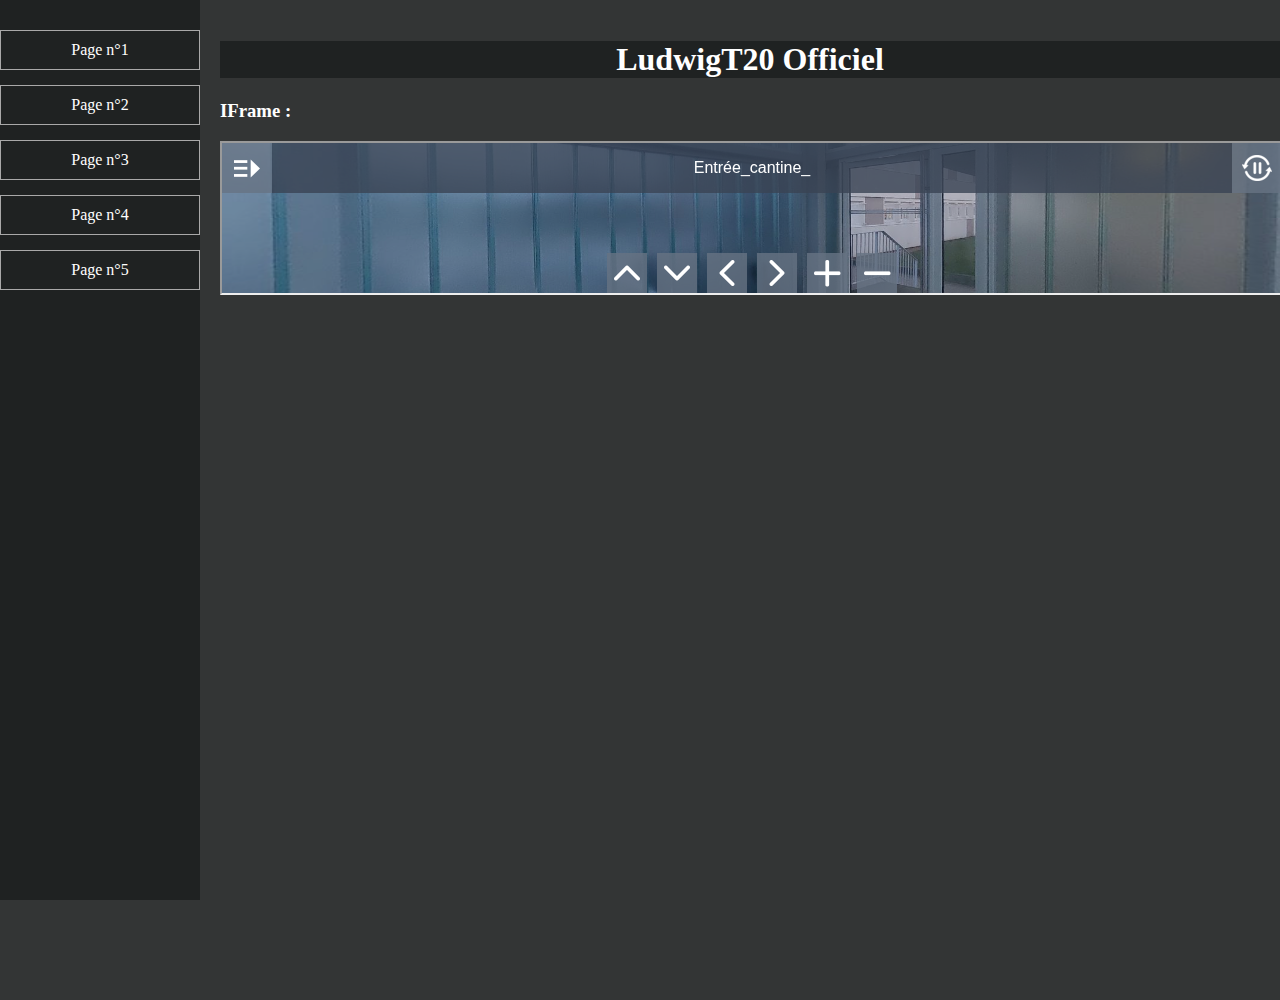
<file: index.html>
<!DOCTYPE html>
<html lang="fr">
<head>
    <meta charset="UTF-8">
    <meta name="viewport" content="width=device-width, initial-scale=1.0">
    <title>LudwigT20</title>
    <link rel="stylesheet" href="styles.css">
</head>

<body>
    <div class="main-site">
        <h1 class="t-main">LudwigT20 Officiel</h1>
        <h3>IFrame :</h3>
        <div class="content-iframe">
            <iframe name="iframe" src="app-files/index.html" width="100%" height="100%"></iframe>
        </div>
    </div>
    <div class="div-menu">
        <nav class="menu">
            <ul>
                <li><a href="pages/page_one.html" target="iframe">Page n°1</a></li>
                <li><a href="pages/page_two.html">Page n°2</a></li>
                <li><a href="pages/page_three.html" target="iframe">Page n°3</a></li>
                <li><a href="pages/page_four.html" target="iframe">Page n°4</a></li>
                <li class="deroulant"><a href="pages/page_five.html" target="iframe">Page n°5</a>
                    <ul class="sous">
                        <li><a href="#">Sous Menu n°1</a></li>
                        <li><a href="#">Sous Menu n°1</a></li>
                        <li><a href="#">Sous Menu n°1</a></li>
                    </ul>
                </li>

                
            </ul>
        </nav>
    </div>
</body>
</html>
</file>
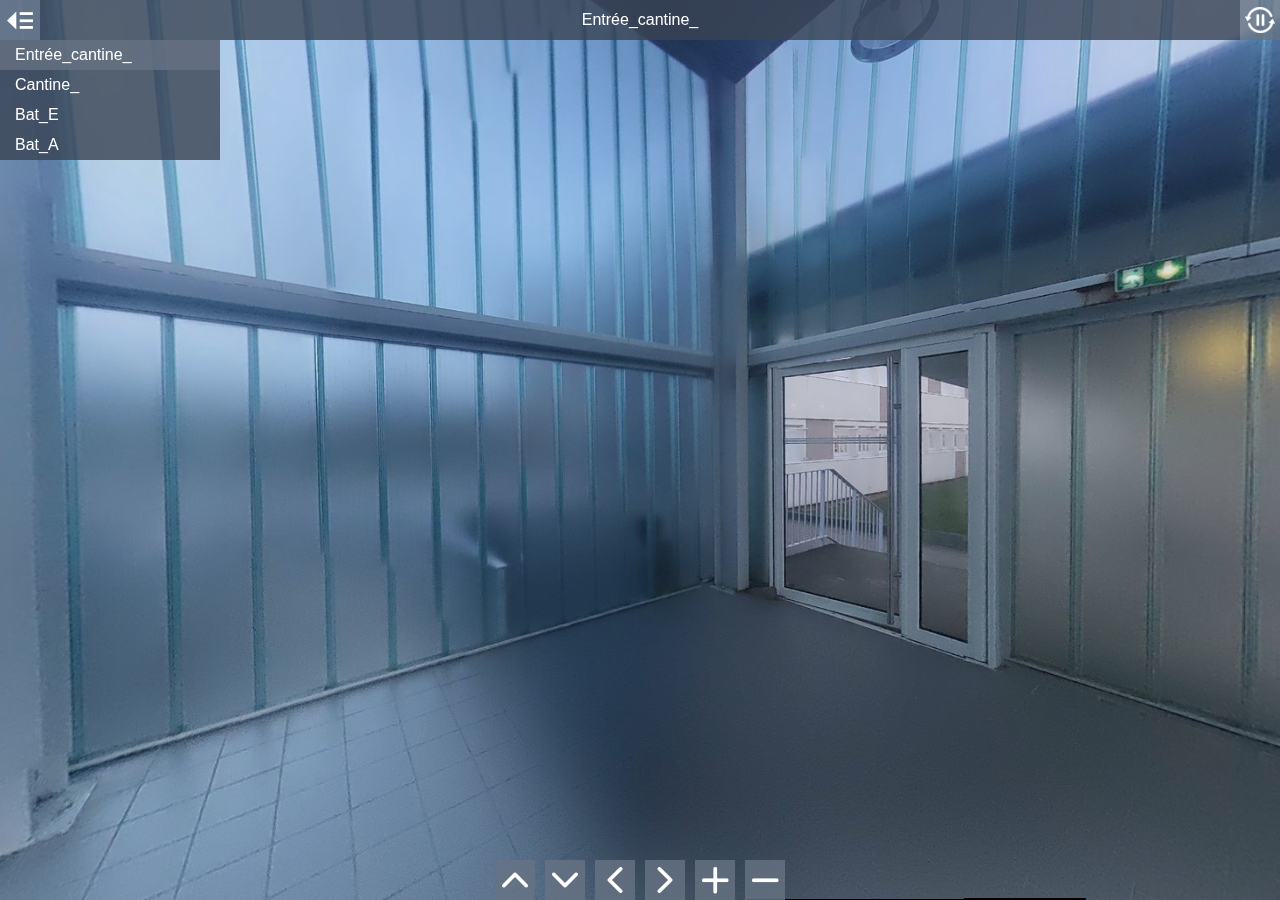
<file: app-files/index.html>
<!DOCTYPE html>
<html>
<head>
<title>View3D</title>
<meta charset="utf-8">
<meta name="viewport" content="target-densitydpi=device-dpi, width=device-width, initial-scale=1.0, maximum-scale=1.0, minimum-scale=1.0, user-scalable=no, minimal-ui" />
<style> @-ms-viewport { width: device-width; } </style>
<link rel="stylesheet" href="vendor/reset.min.css">
<link rel="stylesheet" href="style.css">
</head>
<body class="multiple-scenes view-control-buttons">

<div id="pano"></div>

<div id="sceneList">
  <ul class="scenes">
    
      <a href="javascript:void(0)" class="scene" data-id="0-entre_cantine_">
        <li class="text">Entrée_cantine_</li>
      </a>
    
      <a href="javascript:void(0)" class="scene" data-id="1-cantine_">
        <li class="text">Cantine_</li>
      </a>
    
      <a href="javascript:void(0)" class="scene" data-id="2-bat_e">
        <li class="text">Bat_E</li>
      </a>
    
      <a href="javascript:void(0)" class="scene" data-id="3-bat_a">
        <li class="text">Bat_A</li>
      </a>
    
  </ul>
</div>

<div id="titleBar">
  <h1 class="sceneName"></h1>
</div>

<a href="javascript:void(0)" id="autorotateToggle">
  <img class="icon off" src="img/play.png">
  <img class="icon on" src="img/pause.png">
</a>

<a href="javascript:void(0)" id="fullscreenToggle">
  <img class="icon off" src="img/fullscreen.png">
  <img class="icon on" src="img/windowed.png">
</a>

<a href="javascript:void(0)" id="sceneListToggle">
  <img class="icon off" src="img/expand.png">
  <img class="icon on" src="img/collapse.png">
</a>

<a href="javascript:void(0)" id="viewUp" class="viewControlButton viewControlButton-1">
  <img class="icon" src="img/up.png">
</a>
<a href="javascript:void(0)" id="viewDown" class="viewControlButton viewControlButton-2">
  <img class="icon" src="img/down.png">
</a>
<a href="javascript:void(0)" id="viewLeft" class="viewControlButton viewControlButton-3">
  <img class="icon" src="img/left.png">
</a>
<a href="javascript:void(0)" id="viewRight" class="viewControlButton viewControlButton-4">
  <img class="icon" src="img/right.png">
</a>
<a href="javascript:void(0)" id="viewIn" class="viewControlButton viewControlButton-5">
  <img class="icon" src="img/plus.png">
</a>
<a href="javascript:void(0)" id="viewOut" class="viewControlButton viewControlButton-6">
  <img class="icon" src="img/minus.png">
</a>

<script src="vendor/screenfull.min.js" ></script>
<script src="vendor/bowser.min.js" ></script>
<script src="vendor/marzipano.js" ></script>

<script src="data.js"></script>
<script src="index.js"></script>

</body>
</html>
</file>
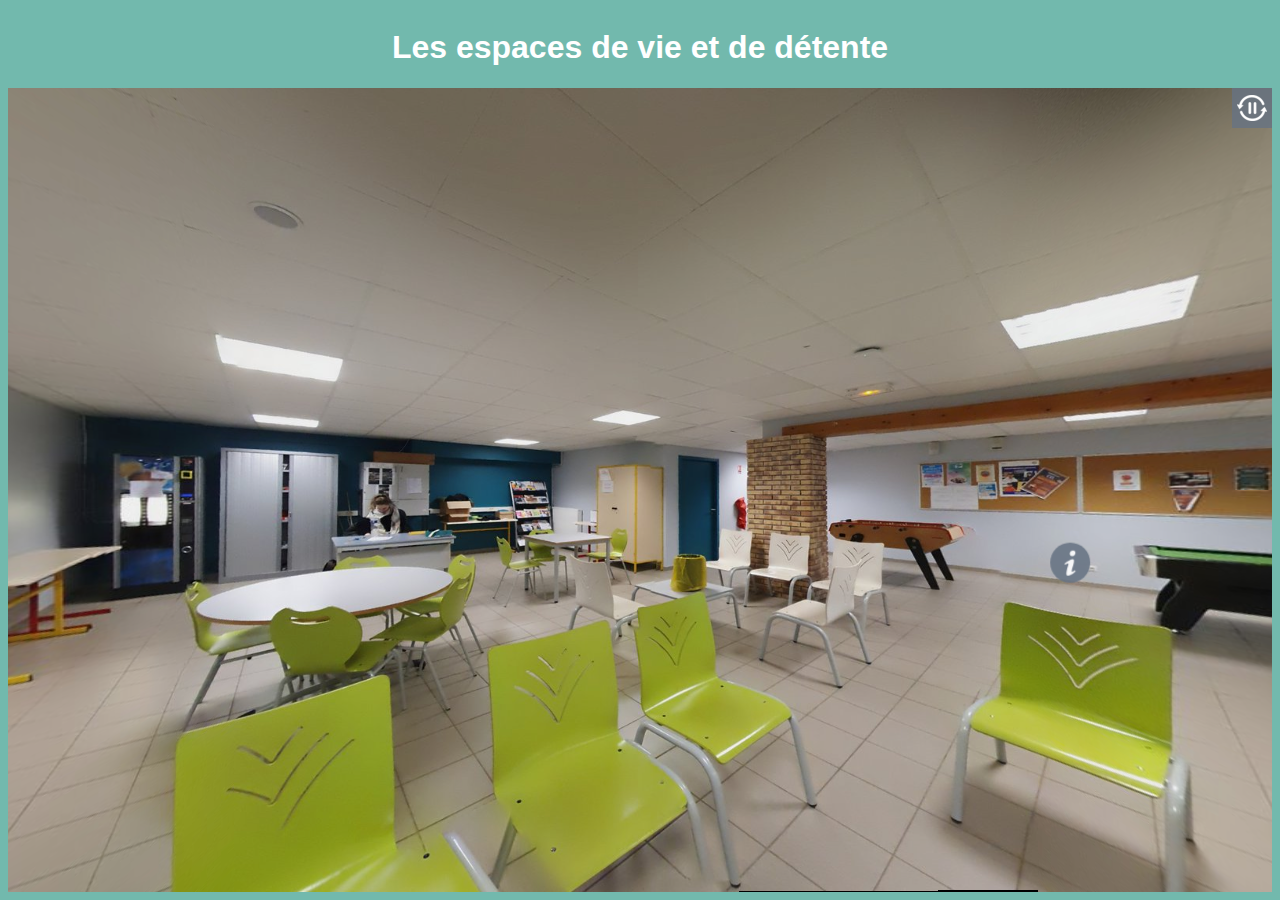
<file: second-web/index.html>
<!DOCTYPE html>
<html lang="fr">
<head>
    <meta charset="UTF-8">
    <meta name="viewport" content="width=device-width, initial-scale=1.0">
    <link rel="stylesheet" href="styles.css">

    <title>Visite</title>
</head>
<body>
    <h1 style="color: white; font-family: Arial, Helvetica, sans-serif; text-align: center;">Les espaces de vie et de détente</h1>
    <iframe name="visite" src="visite/index.html" allowfullscreen></iframe>
    
</body>
</html>
</file>
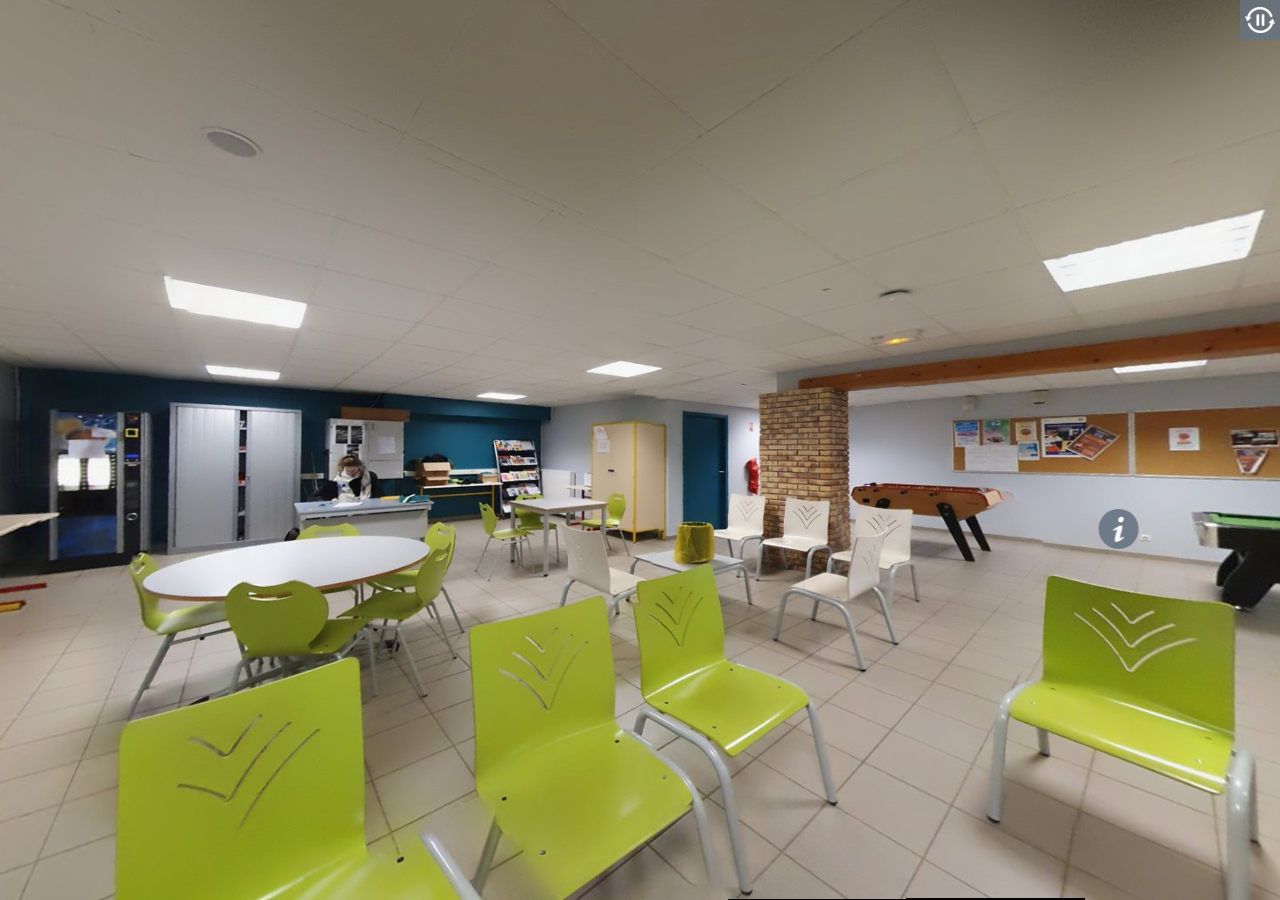
<file: second-web/visite/index.html>
<!DOCTYPE html>
<html>
<head>
<title>Project Title</title>
<meta charset="utf-8">
<meta name="viewport" content="target-densitydpi=device-dpi, width=device-width, initial-scale=1.0, maximum-scale=1.0, minimum-scale=1.0, user-scalable=no, minimal-ui" />
<style> @-ms-viewport { width: device-width; } </style>
<link rel="stylesheet" href="vendor/reset.min.css">
<link rel="stylesheet" href="style.css">
</head>
<body class="multiple-scenes ">

<div id="pano"></div>

<div id="sceneList">
  <ul class="scenes">
    
      <a href="javascript:void(0)" class="scene" data-id="0-entre-mdl">
        <li class="text">Entrée MDL</li>
      </a>
    
      <a href="javascript:void(0)" class="scene" data-id="1-extrieur-mdl">
        <li class="text">Extérieur MDL</li>
      </a>
    
      <a href="javascript:void(0)" class="scene" data-id="2-etude-btiment-d">
        <li class="text">Etude Bâtiment D</li>
      </a>
    
      <a href="javascript:void(0)" class="scene" data-id="3-cantine">
        <li class="text">Cantine</li>
      </a>
    
      <a href="javascript:void(0)" class="scene" data-id="4-self">
        <li class="text">Self</li>
      </a>
    
      <a href="javascript:void(0)" class="scene" data-id="5-sortie-cantine">
        <li class="text">Sortie Cantine</li>
      </a>
    
  </ul>
</div>


<a href="javascript:void(0)" id="autorotateToggle">
  <img class="icon off" src="img/play.png">
  <img class="icon on" src="img/pause.png">
</a>

<a href="javascript:void(0)" id="fullscreenToggle">
  <img class="icon off" src="img/fullscreen.png">
  <img class="icon on" src="img/windowed.png">
</a>

<a href="javascript:void(0)" id="sceneListToggle">
  <img class="icon off" src="img/expand.png">
  <img class="icon on" src="img/collapse.png">
</a>

<a href="javascript:void(0)" id="viewUp" class="viewControlButton viewControlButton-1">
  <img class="icon" src="img/up.png">
</a>
<a href="javascript:void(0)" id="viewDown" class="viewControlButton viewControlButton-2">
  <img class="icon" src="img/down.png">
</a>
<a href="javascript:void(0)" id="viewLeft" class="viewControlButton viewControlButton-3">
  <img class="icon" src="img/left.png">
</a>
<a href="javascript:void(0)" id="viewRight" class="viewControlButton viewControlButton-4">
  <img class="icon" src="img/right.png">
</a>
<a href="javascript:void(0)" id="viewIn" class="viewControlButton viewControlButton-5">
  <img class="icon" src="img/plus.png">
</a>
<a href="javascript:void(0)" id="viewOut" class="viewControlButton viewControlButton-6">
  <img class="icon" src="img/minus.png">
</a>

<script src="vendor/screenfull.min.js" ></script>
<script src="vendor/bowser.min.js" ></script>
<script src="vendor/marzipano.js" ></script>

<script src="data.js"></script>
<script src="index.js"></script>

</body>
</html>
</file>
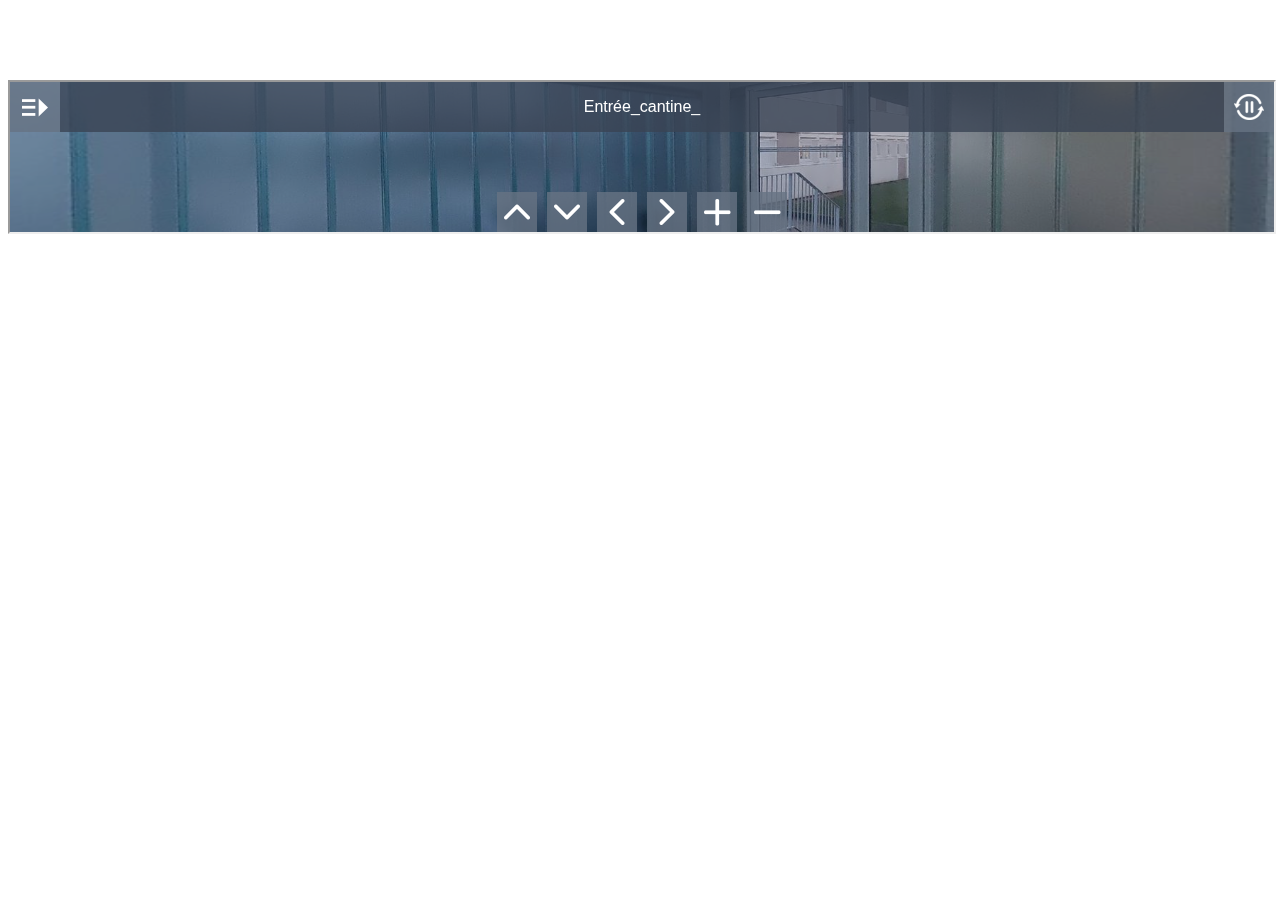
<file: pages/page_one.html>
<!DOCTYPE html>
<html lang="en">
<head>
    <meta charset="UTF-8">
    <meta name="viewport" content="width=device-width, initial-scale=1.0">
    <title>page 1</title>
</head>
<body>
    <h1 style="color: white;">Page 1</h1>

    <iframe name="visite" src="app-files/index.html" width="100%", height="100%"></iframe>
</body>
</html>
</file>
<file: styles.css>
body {
    background-color: rgb(51, 53, 53);
    width: 100%;
    height: 1000px;
    display: flex;
    margin: 0;
    padding: 0;
    flex-direction: column; 
}

h3{
    color: white;
    width: 100%;
    height: auto;
}


.t-main{
    background-color: rgb(31, 34, 34);
    color: white;
    text-align: center;
}

.main-site{
    flex: 1;
    background-color: rgb(51, 53, 53);
    box-sizing: border-box;
    padding-left: 220px; 
    margin-top: 20px; 
    transition: all 0.3s ease;
}

.div-menu{
    width: 200px; 
    height: 100vh; 
    position: fixed; 
    top: 0;
    left: 0;
    background-color: rgb(31, 34, 34);
    padding-top: 30px;
    text-decoration: none;
    color: white;
    text-align: center;
    box-sizing: border-box;
    transition: all 0.3s ease;
}

nav.menu{
    width: 100%;
    padding: 0;
    margin: 0;
}

nav.menu ul{
    list-style-type: none;
    padding: 0;
    margin: 0;
}

nav.menu li{
    display: block;
    margin-bottom: 15px;
}

nav.menu a{
    display: block;
    padding: 10px;
    background-color: rgb(31, 34, 34);
    color: white;
    text-decoration: none;
    text-align: center;
    border: 1px solid darkgrey;
    transition: all 0.3s ease;
}

.iframe-container{
    width: 100%; 
    height: 100%; 
    color: white;
    overflow: auto;
}

iframe{
    width: 100%;
    height: 100%;
    display: block;
    overflow: auto;
}
.sous{
    display: none;
    box-shadow: 0px 1px 2px #ccc;
    background-color: rgb(31, 34, 34);
    text-decoration: none;
}

@media (min-width: 1024px){
    .main-site {
        padding-left: 220px; 
    }

    .div-menu{
        position: fixed; 
        height: 100vh; 
    }

    .iframe-container{
        height:     600vh; 
    }
}

@media (max-width: 768px){
    body{
        flex-direction: column; 
    }

    .main-site{
        padding-left: 0; 
        margin-top: 60px; 
    }

    .div-menu{
        width: 100%; 
        height: auto; 
        position: relative; 
        padding: 10px 0;
    }

    nav.menu ul{
        display: flex;
        flex-direction: column; 
        align-items: center; 
    }

    nav.menu li{
        margin-bottom: 10px; 
    }

    .iframe-container{
        height: 100vh; 
    }
}
</file>
<file: app-files/style.css>
* {
  -webkit-box-sizing: border-box;
  -moz-box-sizing: border-box;
  box-sizing: border-box;
  -moz-user-select: none;
  -webkit-user-select: none;
  -ms-user-select: none;
  user-select: none;
  -ms-text-size-adjust: none;
  -moz-text-size-adjust: none;
  -webkit-text-size-adjust: none;
  text-size-adjust: none;
  -webkit-user-drag: none;
  -webkit-touch-callout: none;
  -ms-content-zooming: none;
  -webkit-tap-highlight-color: rgba(0,0,0,0);
}

html, body {
  width: 100%;
  height: 100%;
  padding: 0;
  margin: 0;
  overflow: hidden;
  font-family: "Helvetica Neue", Helvetica, Arial, sans-serif;
  font-size: 16px;
  background-color: #000;
  color: #fff;
}

a, a:hover, a:active, a:visited {
  text-decoration: none;
  color: inherit;
}

#pano {
  position: absolute;
  top: 0;
  left: 0;
  width: 100%;
  height: 100%;
  overflow: hidden;
}

#titleBar {
  position: absolute;
  top: 0;
  left: 0;
  right: 40px;
  height: 40px;
  text-align: center;
}

.mobile #titleBar {
  height: 50px;
  right: 50px;
}

/* If there is a fullscreen button the title bar must make space for it */
body.fullscreen-enabled #titleBar {
  right: 80px;
}

body.fullscreen-enabled.mobile #titleBar {
  right: 100px;
}

/* If there are multiple scenes the title bar must make space for the scene list toggle */
body.multiple-scenes #titleBar {
  left: 40px;
}

body.multiple-scenes.mobile #titleBar {
  left: 50px;
}

#titleBar .sceneName {
  width: 100%;
  height: 100%;
  line-height: 30px;
  padding: 5px;
  background-color: rgb(58,68,84);
  background-color: rgba(58,68,84,0.8);
  overflow: hidden;
  text-overflow: ellipsis;
  white-space: nowrap;

  -moz-user-select: text;
  -webkit-user-select: text;
  -ms-user-select: text;
  user-select: text;
}

.mobile #titleBar .sceneName {
  line-height: 40px;
}

#fullscreenToggle {
  display: none;
  position: absolute;
  top: 0;
  right: 0;
  width: 40px;
  height: 40px;
  padding: 5px;
  background-color: rgb(103,115,131);
  background-color: rgba(103,115,131,0.8);
}

.mobile #fullscreenToggle {
  width: 50px;
  height: 50px;
}

body.fullscreen-enabled #fullscreenToggle {
  display: block;
}

#fullscreenToggle .icon {
  position: absolute;
  top: 5px;
  right: 5px;
  width: 30px;
  height: 30px;
}

.mobile #fullscreenToggle .icon {
  top: 10px;
  right: 10px;
}

#fullscreenToggle .icon.on {
  display: none;
}

#fullscreenToggle .icon.off {
  display: block;
}

#fullscreenToggle.enabled .icon.on {
  display: block;
}

#fullscreenToggle.enabled .icon.off {
  display: none;
}

#autorotateToggle {
  display: block;
  position: absolute;
  top: 0;
  right: 0;
  width: 40px;
  height: 40px;
  padding: 5px;
  background-color: rgb(103,115,131);
  background-color: rgba(103,115,131,0.8);
}

.mobile #autorotateToggle {
  width: 50px;
  height: 50px;
}

/* If there is a fullscreen button, autorotate must placed a bit to the left */
body.fullscreen-enabled #autorotateToggle {
  right: 40px;
}

body.fullscreen-enabled.mobile #autorotateToggle {
  right: 50px;
}

#autorotateToggle .icon {
  position: absolute;
  top: 5px;
  right: 5px;
  width: 30px;
  height: 30px;
}

.mobile #autorotateToggle .icon {
  top: 10px;
  right: 10px;
}

#autorotateToggle .icon.on {
  display: none;
}

#autorotateToggle .icon.off {
  display: block;
}

#autorotateToggle.enabled .icon.on {
  display: block;
}

#autorotateToggle.enabled .icon.off {
  display: none;
}

#sceneListToggle {
  position: absolute;
  top: 0;
  left: 0;
  width: 40px;
  height: 40px;
  padding: 5px;
  background-color: rgb(103,115,131);
  background-color: rgba(103,115,131,0.8);
}

.mobile #sceneListToggle {
  width: 50px;
  height: 50px;
}

#sceneListToggle .text {
  position: absolute;
  top: 5px;
  left: 15px;
  width: 100%;
  line-height: 30px;
}

#sceneListToggle .icon {
  position: absolute;
  top: 5px;
  right: 5px;
  width: 30px;
  height: 30px;
}

.mobile #sceneListToggle .icon {
  top: 10px;
  right: 10px;
}

#sceneListToggle .icon.on {
  display: none;
}

#sceneListToggle .icon.off {
  display: block;
}

#sceneListToggle.enabled .icon.on {
  display: block;
}

#sceneListToggle.enabled .icon.off {
  display: none;
}

#sceneList {
  position: absolute;
  top: 0;
  left: -220px;
  padding-top: 40px;
  width: 220px;
  max-height: 100%;
  overflow-x: hidden;
  overflow-y: auto;
  margin-left: 0;
  -webkit-transition: margin-left 0.5s ease-in-out;
  transition: margin-left 0.5s ease-in-out;
}

.mobile #sceneList {
  padding-top: 50px;
}

#sceneList .scenes {
  width: 100%;
  background-color: rgb(58,68,84);
  background-color: rgba(58,68,84,0.8);
}

.mobile #sceneList {
  width: 100%;
  height: 100%;
  left: -100%;
}

.mobile #sceneList.enabled {
  margin-left: 100%;
}

.mobile #sceneList .scenes {
  height: 100%;
}

#sceneList.enabled {
  margin-left: 220px;
}

#sceneList .scene {
  display: block;
  width: 100%;
  height: 30px;
}

.mobile #sceneList .scene {
  height: 40px;
}

#sceneList .scene .text {
  width: 100%;
  height: 100%;
  padding: 0 15px;
  line-height: 30px;
  overflow: hidden;
  text-overflow: ellipsis;
  white-space: nowrap;
}

.mobile #sceneList .scene .text {
  line-height: 40px;
}

.no-touch #sceneList .scene:hover {
  background-color: rgb(103,115,131);
  background-color: rgba(103,115,131,0.8);
}

#sceneList .scene.current {
  background-color: rgb(103,115,131);
  background-color: rgba(103,115,131,0.8);
}

/* Hide scene list when only a single scene exists */
body.single-scene #sceneList, body.single-scene #sceneListToggle {
  display: none;
}

/* Link hotspot */

.link-hotspot {
  width: 60px;
  height: 60px;
  margin-left: -30px;
  margin-top: -30px;
  opacity: 0.9;
  -webkit-transition: opacity 0.2s;
  transition: opacity 0.2s;
}

.no-touch .link-hotspot:hover {
  opacity: 1;
}

.mobile .link-hotspot {
  width: 70px;
  height: 70px;
}

.link-hotspot-icon {
  width: 100%;
  height: 100%;
  cursor: pointer;
}

.link-hotspot-tooltip {
  position: absolute;
  left: 100%;
  top: 14px; /* ( 60 - (16 + 2*8) ) / 2 */

  margin-left: 3px;

  font-size: 16px;

  max-width: 300px;

  padding: 8px 10px;

  border-radius: 5px;

  background-color: rgb(58,68,84);
  background-color: rgba(58,68,84,0.8);

  color: #fff;

  white-space: nowrap;
  text-overflow: ellipsis;
  overflow: hidden;

  cursor: pointer;

  opacity: 0;

  -ms-transform: translateX(-8px);
  -webkit-transform: translateX(-8px);
  transform: translateX(-8px);

  -webkit-transition: -ms-transform 0.3s,
                      -webkit-transform 0.3s,
                      transform 0.3s,
                      opacity 0.3s;
  transition: -ms-transform 0.3s,
              -webkit-transform 0.3s,
              transform 0.3s,
              opacity 0.3s;
}

.mobile .link-hotspot {
  top: 19px; /* ( 70 - (16 + 2*8) ) / 2 */
}

.no-touch .link-hotspot:hover .link-hotspot-tooltip {
  opacity: 1;
  -ms-transform: translateX(0);
  -webkit-transform: translateX(0);
  transform: translateX(0);
}

/* Prevent tooltip from triggering */
.link-hotspot-tooltip {
  pointer-events: none;
}
.no-touch .link-hotspot:hover .link-hotspot-tooltip {
  pointer-events: all;
}

/* Fallback mode without pointer-events (IE8-10) */
.tooltip-fallback .link-hotspot-tooltip {
  display: none;
}
.no-touch .tooltip-fallback .link-hotspot:hover .link-hotspot-tooltip {
  display: block;
}

/* Info hotspot */

.info-hotspot {
  line-height: 1.2em;
  opacity: 0.9;
  -webkit-transition: opacity 0.2s 0.2s;
  transition: opacity 0.2s 0.2s;
}

.no-touch .info-hotspot:hover {
  opacity: 1;
  -webkit-transition: opacity 0.2s;
  transition: opacity 0.2s;
}

.info-hotspot.visible {
  opacity: 1;
}

.info-hotspot .info-hotspot-header {
  width: 40px;
  height: 40px;
  border-radius: 20px;
  background-color: rgb(103,115,131);
  cursor: pointer;
  -webkit-transition: width 0.3s ease-in-out 0.5s,
                      border-radius 0.3s ease-in-out 0.5s;
  transition: width 0.3s ease-in-out 0.5s,
              border-radius 0.3s ease-in-out 0.5s;
}

.mobile .info-hotspot .info-hotspot-header {
  width: 50px;
  height: 50px;
  border-radius: 25px;
}

.desktop.no-touch .info-hotspot .info-hotspot-header:hover {
  width: 260px;
  border-radius: 5px;
  -webkit-transition: width 0.3s ease-in-out,
                      border-radius 0.3s ease-in-out;
  transition: width 0.3s ease-in-out,
              border-radius 0.3s ease-in-out;
}

.desktop .info-hotspot.visible .info-hotspot-header,
.desktop.no-touch .info-hotspot.visible .info-hotspot-header:hover {
  width: 260px;
  border-radius: 5px;
  border-top-right-radius: 0;
  border-bottom-right-radius: 0;
  border-bottom-left-radius: 0;
  -webkit-transition: width 0.3s ease-in-out,
                      border-radius 0.3s ease-in-out;
  transition: width 0.3s ease-in-out,
              border-radius 0.3s ease-in-out;
}

.info-hotspot .info-hotspot-icon-wrapper {
  width: 40px;
  height: 40px;
}

.mobile .info-hotspot .info-hotspot-icon-wrapper {
  width: 50px;
  height: 50px;
}

.info-hotspot .info-hotspot-icon {
  width: 90%;
  height: 90%;
  margin: 5%;
}

.info-hotspot .info-hotspot-title-wrapper {
  position: absolute;
  left: 40px;
  top: 0;
  width: 0;
  height: 40px;
  padding: 0;
  overflow: hidden;
  -webkit-transition: width 0s 0.4s,
                      padding 0s 0.4s;
  transition: width 0s 0.4s,
              padding 0s 0.4s;
}

.desktop .info-hotspot.visible .info-hotspot-title-wrapper,
.desktop.no-touch .info-hotspot .info-hotspot-header:hover .info-hotspot-title-wrapper {
  width: 220px;
  padding: 0 5px;
  -webkit-transition: width 0s 0.4s,
                      padding 0s 0.4s;
  transition: width 0s 0.4s,
              padding 0s 0.4s;
}

.info-hotspot .info-hotspot-title-wrapper:before {
  content: '';
  display: inline-block;
  vertical-align: middle;
  height: 100%;
}

.info-hotspot .info-hotspot-title {
  display: inline-block;
  vertical-align: middle;

  -moz-user-select: text;
  -webkit-user-select: text;
  -ms-user-select: text;
  user-select: text;
}

.info-hotspot .info-hotspot-close-wrapper {
  position: absolute;
  left: 260px;
  top: 0;
  height: 40px;
  width: 40px;
  border-top-right-radius: 5px;
  background-color: rgb(78,88,104);
  visibility: hidden;
  -ms-transform: perspective(200px) rotateY(90deg);
  -webkit-transform: perspective(200px) rotateY(90deg);
  transform: perspective(200px) rotateY(90deg);
  -ms-transform-origin: 0 50% 0;
  -webkit-transform-origin: 0 50% 0;
  transform-origin: 0 50% 0;
  -webkit-transition: -ms-transform 0.3s 0.3s,
                      -webkit-transform 0.3s 0.3s,
                      transform 0.3s 0.3s,
                      visibility 0s 0.6s;
  transition: -ms-transform 0.3s 0.3s,
              -webkit-transform 0.3s 0.3s,
              transform 0.3s 0.3s,
              visibility 0s 0.6s;
}

.desktop .info-hotspot.visible .info-hotspot-close-wrapper {
  visibility: visible;
  -ms-transform: perspective(200px) rotateY(0deg);
  -webkit-transform: perspective(200px) rotateY(0deg);
  transform: perspective(200px) rotateY(0deg);
  -webkit-transition: -ms-transform 0.3s,
                      -webkit-transform 0.3s,
                      transform 0.3s,
                      visibility 0s 0s;
  transition: -ms-transform 0.3s,
              -webkit-transform 0.3s,
              transform 0.3s,
              visibility 0s 0s;
}

.info-hotspot .info-hotspot-close-icon {
  width: 70%;
  height: 70%;
  margin: 15%;
}

.info-hotspot .info-hotspot-text {
  position: absolute;
  width: 300px;
  height: auto;
  max-height: 200px;
  top: 40px;
  left: 0;
  padding: 10px;
  background-color: rgb(58,68,84);
  border-bottom-right-radius: 5px;
  border-bottom-left-radius: 5px;
  overflow-y: auto;
  visibility: hidden;
  /* rotate(90deg) causes transition flicker on Firefox 58 */
  -ms-transform: perspective(200px) rotateX(-89.999deg);
  -webkit-transform: perspective(200px) rotateX(-89.999deg);
  transform: perspective(200px) rotateX(-89.999deg);
  -ms-transform-origin: 50% 0 0;
  -webkit-transform-origin: 50% 0 0;
  transform-origin: 50% 0 0;
  -webkit-transition: -ms-transform 0.3s,
                      -webkit-transform 0.3s,
                      transform 0.3s,
                      visibility 0s 0.3s;
  transition: -ms-transform 0.3s,
              -webkit-transform 0.3s,
              transform 0.3s,
              visibility 0s 0.3s;

  -moz-user-select: text;
  -webkit-user-select: text;
  -ms-user-select: text;
  user-select: text;
}

.desktop .info-hotspot.visible .info-hotspot-text {
  visibility: visible;
  -ms-transform: perspective(200px) rotateX(0deg);
  -webkit-transform: perspective(200px) rotateX(0deg);
  transform: perspective(200px) rotateX(0deg);
  -webkit-transition: -ms-transform 0.3s 0.3s,
                      -webkit-transform 0.3s 0.3s,
                      transform 0.3s 0.3s,
                      visibility 0s 0s;
  transition: -ms-transform 0.3s 0.3s,
              -webkit-transform 0.3s 0.3s,
              transform 0.3s 0.3s,
              visibility 0s 0s;
}

/* Info hotspot modal */

.desktop .info-hotspot-modal {
  display: none;
}

.info-hotspot-modal {
  top: 0;
  left: 0;
  position: absolute;
  width: 100%;
  height: 100%;
  overflow: hidden;
  z-index: 11000 !important;
  background-color: rgba(0,0,0,.5);
  line-height: 1.2em;
  opacity: 0;
  visibility: hidden;
  -webkit-transition: opacity 0.2s ease-in-out 0.5s,
                      visibility 0s 0.7s;
  transition: opacity 0.2s ease-in-out 0.5s,
              visibility 0s 0.7s;
}

.info-hotspot-modal.visible {
  opacity: 1;
  visibility: visible;
  -webkit-transition: opacity 0.2s ease-in-out,
                      visibility 0s 0s;
  transition: opacity 0.2s ease-in-out,
              visibility 0s 0s;
}

.info-hotspot-modal .info-hotspot-header {
  position: absolute;
  top: 60px;
  left: 10px;
  right: 10px;
  width: auto;
  height: 50px;
  background-color: rgb(103,115,131);
  background-color: rgba(103,115,131,0.8);
  opacity: 0;
  -webkit-transition: opacity 0.3s ease-in-out 0.2s;
  transition: opacity 0.3s ease-in-out 0.2s;
}

.info-hotspot-modal.visible .info-hotspot-header {
  opacity: 1;
  -webkit-transition: opacity 0.3s ease-in-out 0.2s;
  transition: opacity 0.3s ease-in-out 0.2s;
}

.info-hotspot-modal .info-hotspot-icon-wrapper {
  width: 50px;
  height: 50px;
}

.info-hotspot-modal .info-hotspot-icon {
  width: 90%;
  height: 90%;
  margin: 5%;
}

.info-hotspot-modal .info-hotspot-title-wrapper {
  position: absolute;
  top: 0;
  left: 50px;
  right: 50px;
  width: auto;
  height: 50px;
  padding: 0 10px;
}

.info-hotspot-modal .info-hotspot-title-wrapper:before {
  content: '';
  display: inline-block;
  vertical-align: middle;
  height: 100%;
}

.info-hotspot-modal .info-hotspot-title {
  display: inline-block;
  vertical-align: middle;

  -moz-user-select: text;
  -webkit-user-select: text;
  -ms-user-select: text;
  user-select: text;
}

.info-hotspot-modal .info-hotspot-close-wrapper {
  position: absolute;
  top: 0;
  right: 0;
  width: 50px;
  height: 50px;
  background-color: rgb(78,88,104);
  background-color: rgba(78,88,104,0.8);
  cursor: pointer;
}

.info-hotspot-modal .info-hotspot-close-icon {
  width: 70%;
  height: 70%;
  margin: 15%;
}

.info-hotspot-modal .info-hotspot-text {
  position: absolute;
  top: 110px;
  bottom: 10px;
  left: 10px;
  right: 10px;
  padding: 10px;
  background-color: rgb(58,68,84);
  background-color: rgba(58,68,84,0.8);
  overflow-y: auto;
  opacity: 0;
  -webkit-transition: opacity 0.3s ease-in-out;
  transition: opacity 0.3s ease-in-out;

  -moz-user-select: text;
  -webkit-user-select: text;
  -ms-user-select: text;
  user-select: text;
}

.info-hotspot-modal.visible .info-hotspot-text {
  opacity: 1;
  -webkit-transition: opacity 0.3s ease-in-out 0.4s;
  transition: opacity 0.3s ease-in-out 0.4s;
}

/* View control buttons */

.viewControlButton {
  display: none;
  position: absolute;
  bottom: 0;
  left: 50%;
  width: 40px;
  height: 40px;
  padding: 5px;
  background-color: rgb(103,115,131);
  background-color: rgba(103,115,131,0.8);
}

body.view-control-buttons .viewControlButton {
  display: block;
}

/* Hide controls when width is too small */
@media (max-width: 600px) {
  body.view-control-buttons .viewControlButton {
    display: none;
  }
}

.viewControlButton .icon {
  position: absolute;
  top: 5px;
  right: 5px;
  width: 30px;
  height: 30px;
}

/* Center is at margin-left: -20px */
.viewControlButton-1 {
  margin-left: -145px;
}
.viewControlButton-2 {
  margin-left: -95px;
}
.viewControlButton-3 {
  margin-left: -45px;
}
.viewControlButton-4 {
  margin-left: 5px;
}
.viewControlButton-5 {
  margin-left: 55px;
}
.viewControlButton-6 {
  margin-left: 105px;
}
</file>
<file: second-web/styles.css>
body, html {
    height: 100%;
    font-family: Arial, sans-serif;
    display: flex;
    flex-direction: column;
    background-color: #72b9ad;
}

iframe {
    flex: 1;
    width: 100%;
    border: none;
}
</file>
<file: second-web/visite/style.css>
#sceneListToggle {
  display: none !important;
}

#sceneList {
  margin-left: -220px !important;
}

* {
  -webkit-box-sizing: border-box;
  -moz-box-sizing: border-box;
  box-sizing: border-box;
  -moz-user-select: none;
  -webkit-user-select: none;
  -ms-user-select: none;
  user-select: none;
  -ms-text-size-adjust: none;
  -moz-text-size-adjust: none;
  -webkit-text-size-adjust: none;
  text-size-adjust: none;
  -webkit-user-drag: none;
  -webkit-touch-callout: none;
  -ms-content-zooming: none;
  -webkit-tap-highlight-color: rgba(0,0,0,0);
}

html, body {
  width: 100%;
  height: 100%;
  padding: 0;
  margin: 0;
  overflow: hidden;
  font-family: "Helvetica Neue", Helvetica, Arial, sans-serif;
  font-size: 16px;
  background-color: #000;
  color: #fff;
}

a, a:hover, a:active, a:visited {
  text-decoration: none;
  color: inherit;
}

#pano {
  position: absolute;
  top: 0;
  left: 0;
  width: 100%;
  height: 100%;
  overflow: hidden;
}

#titleBar {
  position: absolute;
  top: 0;
  left: 0;
  right: 40px;
  height: 40px;
  text-align: center;
}

.mobile #titleBar {
  height: 50px;
  right: 50px;
}

/* If there is a fullscreen button the title bar must make space for it */
body.fullscreen-enabled #titleBar {
  right: 80px;
}

body.fullscreen-enabled.mobile #titleBar {
  right: 100px;
}

/* If there are multiple scenes the title bar must make space for the scene list toggle */
body.multiple-scenes #titleBar {
  left: 40px;
}

body.multiple-scenes.mobile #titleBar {
  left: 50px;
}

#titleBar .sceneName {
  width: 100%;
  height: 100%;
  line-height: 30px;
  padding: 5px;
  background-color: rgb(58,68,84);
  background-color: rgba(58,68,84,0.8);
  overflow: hidden;
  text-overflow: ellipsis;
  white-space: nowrap;

  -moz-user-select: text;
  -webkit-user-select: text;
  -ms-user-select: text;
  user-select: text;
}

.mobile #titleBar .sceneName {
  line-height: 40px;
}

#fullscreenToggle {
  display: none;
  position: absolute;
  top: 0;
  right: 0;
  width: 40px;
  height: 40px;
  padding: 5px;
  background-color: rgb(103,115,131);
  background-color: rgba(103,115,131,0.8);
}

.mobile #fullscreenToggle {
  width: 50px;
  height: 50px;
}

body.fullscreen-enabled #fullscreenToggle {
  display: block;
}

#fullscreenToggle .icon {
  position: absolute;
  top: 5px;
  right: 5px;
  width: 30px;
  height: 30px;
}

.mobile #fullscreenToggle .icon {
  top: 10px;
  right: 10px;
}

#fullscreenToggle .icon.on {
  display: none;
}

#fullscreenToggle .icon.off {
  display: block;
}

#fullscreenToggle.enabled .icon.on {
  display: block;
}

#fullscreenToggle.enabled .icon.off {
  display: none;
}

#autorotateToggle {
  display: block;
  position: absolute;
  top: 0;
  right: 0;
  width: 40px;
  height: 40px;
  padding: 5px;
  background-color: rgb(103,115,131);
  background-color: rgba(103,115,131,0.8);
}

.mobile #autorotateToggle {
  width: 50px;
  height: 50px;
}

/* If there is a fullscreen button, autorotate must placed a bit to the left */
body.fullscreen-enabled #autorotateToggle {
  right: 40px;
}

body.fullscreen-enabled.mobile #autorotateToggle {
  right: 50px;
}

#autorotateToggle .icon {
  position: absolute;
  top: 5px;
  right: 5px;
  width: 30px;
  height: 30px;
}

.mobile #autorotateToggle .icon {
  top: 10px;
  right: 10px;
}

#autorotateToggle .icon.on {
  display: none;
}

#autorotateToggle .icon.off {
  display: block;
}

#autorotateToggle.enabled .icon.on {
  display: block;
}

#autorotateToggle.enabled .icon.off {
  display: none;
}

#sceneListToggle {
  position: absolute;
  top: 0;
  left: 0;
  width: 40px;
  height: 40px;
  padding: 5px;
  background-color: rgb(103,115,131);
  background-color: rgba(103,115,131,0.8);
}

.mobile #sceneListToggle {
  width: 50px;
  height: 50px;
}

#sceneListToggle .text {
  position: absolute;
  top: 5px;
  left: 15px;
  width: 100%;
  line-height: 30px;
}

#sceneListToggle .icon {
  position: absolute;
  top: 5px;
  right: 5px;
  width: 30px;
  height: 30px;
}

.mobile #sceneListToggle .icon {
  top: 10px;
  right: 10px;
}

#sceneListToggle .icon.on {
  display: none;
}

#sceneListToggle .icon.off {
  display: block;
}

#sceneListToggle.enabled .icon.on {
  display: block;
}

#sceneListToggle.enabled .icon.off {
  display: none;
}

#sceneList {
  position: absolute;
  top: 0;
  left: -220px;
  padding-top: 40px;
  width: 220px;
  max-height: 100%;
  overflow-x: hidden;
  overflow-y: auto;
  margin-left: 0;
  -webkit-transition: margin-left 0.5s ease-in-out;
  transition: margin-left 0.5s ease-in-out;
}

.mobile #sceneList {
  padding-top: 50px;
}

#sceneList .scenes {
  width: 100%;
  background-color: rgb(58,68,84);
  background-color: rgba(58,68,84,0.8);
}

.mobile #sceneList {
  width: 100%;
  height: 100%;
  left: -100%;
}

.mobile #sceneList.enabled {
  margin-left: 100%;
}

.mobile #sceneList .scenes {
  height: 100%;
}

#sceneList.enabled {
  margin-left: 220px;
}

#sceneList .scene {
  display: block;
  width: 100%;
  height: 30px;
}

.mobile #sceneList .scene {
  height: 40px;
}

#sceneList .scene .text {
  width: 100%;
  height: 100%;
  padding: 0 15px;
  line-height: 30px;
  overflow: hidden;
  text-overflow: ellipsis;
  white-space: nowrap;
}

.mobile #sceneList .scene .text {
  line-height: 40px;
}

.no-touch #sceneList .scene:hover {
  background-color: rgb(103,115,131);
  background-color: rgba(103,115,131,0.8);
}

#sceneList .scene.current {
  background-color: rgb(103,115,131);
  background-color: rgba(103,115,131,0.8);
}

/* Hide scene list when only a single scene exists */
body.single-scene #sceneList, body.single-scene #sceneListToggle {
  display: none;
}

/* Link hotspot */

.link-hotspot {
  width: 60px;
  height: 60px;
  margin-left: -30px;
  margin-top: -30px;
  opacity: 0.9;
  -webkit-transition: opacity 0.2s;
  transition: opacity 0.2s;
}

.no-touch .link-hotspot:hover {
  opacity: 1;
}

.mobile .link-hotspot {
  width: 70px;
  height: 70px;
}

.link-hotspot-icon {
  width: 100%;
  height: 100%;
  cursor: pointer;
}

.link-hotspot-tooltip {
  position: absolute;
  left: 100%;
  top: 14px; /* ( 60 - (16 + 2*8) ) / 2 */

  margin-left: 3px;

  font-size: 16px;

  max-width: 300px;

  padding: 8px 10px;

  border-radius: 5px;

  background-color: rgb(58,68,84);
  background-color: rgba(58,68,84,0.8);

  color: #fff;

  white-space: nowrap;
  text-overflow: ellipsis;
  overflow: hidden;

  cursor: pointer;

  opacity: 0;

  -ms-transform: translateX(-8px);
  -webkit-transform: translateX(-8px);
  transform: translateX(-8px);

  -webkit-transition: -ms-transform 0.3s,
                      -webkit-transform 0.3s,
                      transform 0.3s,
                      opacity 0.3s;
  transition: -ms-transform 0.3s,
              -webkit-transform 0.3s,
              transform 0.3s,
              opacity 0.3s;
}

.mobile .link-hotspot {
  top: 19px; /* ( 70 - (16 + 2*8) ) / 2 */
}

.no-touch .link-hotspot:hover .link-hotspot-tooltip {
  opacity: 1;
  -ms-transform: translateX(0);
  -webkit-transform: translateX(0);
  transform: translateX(0);
}

/* Prevent tooltip from triggering */
.link-hotspot-tooltip {
  pointer-events: none;
}
.no-touch .link-hotspot:hover .link-hotspot-tooltip {
  pointer-events: all;
}

/* Fallback mode without pointer-events (IE8-10) */
.tooltip-fallback .link-hotspot-tooltip {
  display: none;
}
.no-touch .tooltip-fallback .link-hotspot:hover .link-hotspot-tooltip {
  display: block;
}

/* Info hotspot */

.info-hotspot {
  line-height: 1.2em;
  opacity: 0.9;
  -webkit-transition: opacity 0.2s 0.2s;
  transition: opacity 0.2s 0.2s;
}

.no-touch .info-hotspot:hover {
  opacity: 1;
  -webkit-transition: opacity 0.2s;
  transition: opacity 0.2s;
}

.info-hotspot.visible {
  opacity: 1;
}

.info-hotspot .info-hotspot-header {
  width: 40px;
  height: 40px;
  border-radius: 20px;
  background-color: rgb(103,115,131);
  cursor: pointer;
  -webkit-transition: width 0.3s ease-in-out 0.5s,
                      border-radius 0.3s ease-in-out 0.5s;
  transition: width 0.3s ease-in-out 0.5s,
              border-radius 0.3s ease-in-out 0.5s;
}

.mobile .info-hotspot .info-hotspot-header {
  width: 50px;
  height: 50px;
  border-radius: 25px;
}

.desktop.no-touch .info-hotspot .info-hotspot-header:hover {
  width: 260px;
  border-radius: 5px;
  -webkit-transition: width 0.3s ease-in-out,
                      border-radius 0.3s ease-in-out;
  transition: width 0.3s ease-in-out,
              border-radius 0.3s ease-in-out;
}

.desktop .info-hotspot.visible .info-hotspot-header,
.desktop.no-touch .info-hotspot.visible .info-hotspot-header:hover {
  width: 260px;
  border-radius: 5px;
  border-top-right-radius: 0;
  border-bottom-right-radius: 0;
  border-bottom-left-radius: 0;
  -webkit-transition: width 0.3s ease-in-out,
                      border-radius 0.3s ease-in-out;
  transition: width 0.3s ease-in-out,
              border-radius 0.3s ease-in-out;
}

.info-hotspot .info-hotspot-icon-wrapper {
  width: 40px;
  height: 40px;
}

.mobile .info-hotspot .info-hotspot-icon-wrapper {
  width: 50px;
  height: 50px;
}

.info-hotspot .info-hotspot-icon {
  width: 90%;
  height: 90%;
  margin: 5%;
}

.info-hotspot .info-hotspot-title-wrapper {
  position: absolute;
  left: 40px;
  top: 0;
  width: 0;
  height: 40px;
  padding: 0;
  overflow: hidden;
  -webkit-transition: width 0s 0.4s,
                      padding 0s 0.4s;
  transition: width 0s 0.4s,
              padding 0s 0.4s;
}

.desktop .info-hotspot.visible .info-hotspot-title-wrapper,
.desktop.no-touch .info-hotspot .info-hotspot-header:hover .info-hotspot-title-wrapper {
  width: 220px;
  padding: 0 5px;
  -webkit-transition: width 0s 0.4s,
                      padding 0s 0.4s;
  transition: width 0s 0.4s,
              padding 0s 0.4s;
}

.info-hotspot .info-hotspot-title-wrapper:before {
  content: '';
  display: inline-block;
  vertical-align: middle;
  height: 100%;
}

.info-hotspot .info-hotspot-title {
  display: inline-block;
  vertical-align: middle;

  -moz-user-select: text;
  -webkit-user-select: text;
  -ms-user-select: text;
  user-select: text;
}

.info-hotspot .info-hotspot-close-wrapper {
  position: absolute;
  left: 260px;
  top: 0;
  height: 40px;
  width: 40px;
  border-top-right-radius: 5px;
  background-color: rgb(78,88,104);
  visibility: hidden;
  -ms-transform: perspective(200px) rotateY(90deg);
  -webkit-transform: perspective(200px) rotateY(90deg);
  transform: perspective(200px) rotateY(90deg);
  -ms-transform-origin: 0 50% 0;
  -webkit-transform-origin: 0 50% 0;
  transform-origin: 0 50% 0;
  -webkit-transition: -ms-transform 0.3s 0.3s,
                      -webkit-transform 0.3s 0.3s,
                      transform 0.3s 0.3s,
                      visibility 0s 0.6s;
  transition: -ms-transform 0.3s 0.3s,
              -webkit-transform 0.3s 0.3s,
              transform 0.3s 0.3s,
              visibility 0s 0.6s;
}

.desktop .info-hotspot.visible .info-hotspot-close-wrapper {
  visibility: visible;
  -ms-transform: perspective(200px) rotateY(0deg);
  -webkit-transform: perspective(200px) rotateY(0deg);
  transform: perspective(200px) rotateY(0deg);
  -webkit-transition: -ms-transform 0.3s,
                      -webkit-transform 0.3s,
                      transform 0.3s,
                      visibility 0s 0s;
  transition: -ms-transform 0.3s,
              -webkit-transform 0.3s,
              transform 0.3s,
              visibility 0s 0s;
}

.info-hotspot .info-hotspot-close-icon {
  width: 70%;
  height: 70%;
  margin: 15%;
}

.info-hotspot .info-hotspot-text {
  position: absolute;
  width: 300px;
  height: auto;
  max-height: 200px;
  top: 40px;
  left: 0;
  padding: 10px;
  background-color: rgb(58,68,84);
  border-bottom-right-radius: 5px;
  border-bottom-left-radius: 5px;
  overflow-y: auto;
  visibility: hidden;
  /* rotate(90deg) causes transition flicker on Firefox 58 */
  -ms-transform: perspective(200px) rotateX(-89.999deg);
  -webkit-transform: perspective(200px) rotateX(-89.999deg);
  transform: perspective(200px) rotateX(-89.999deg);
  -ms-transform-origin: 50% 0 0;
  -webkit-transform-origin: 50% 0 0;
  transform-origin: 50% 0 0;
  -webkit-transition: -ms-transform 0.3s,
                      -webkit-transform 0.3s,
                      transform 0.3s,
                      visibility 0s 0.3s;
  transition: -ms-transform 0.3s,
              -webkit-transform 0.3s,
              transform 0.3s,
              visibility 0s 0.3s;

  -moz-user-select: text;
  -webkit-user-select: text;
  -ms-user-select: text;
  user-select: text;
}

.desktop .info-hotspot.visible .info-hotspot-text {
  visibility: visible;
  -ms-transform: perspective(200px) rotateX(0deg);
  -webkit-transform: perspective(200px) rotateX(0deg);
  transform: perspective(200px) rotateX(0deg);
  -webkit-transition: -ms-transform 0.3s 0.3s,
                      -webkit-transform 0.3s 0.3s,
                      transform 0.3s 0.3s,
                      visibility 0s 0s;
  transition: -ms-transform 0.3s 0.3s,
              -webkit-transform 0.3s 0.3s,
              transform 0.3s 0.3s,
              visibility 0s 0s;
}

/* Info hotspot modal */

.desktop .info-hotspot-modal {
  display: none;
}

.info-hotspot-modal {
  top: 0;
  left: 0;
  position: absolute;
  width: 100%;
  height: 100%;
  overflow: hidden;
  z-index: 11000 !important;
  background-color: rgba(0,0,0,.5);
  line-height: 1.2em;
  opacity: 0;
  visibility: hidden;
  -webkit-transition: opacity 0.2s ease-in-out 0.5s,
                      visibility 0s 0.7s;
  transition: opacity 0.2s ease-in-out 0.5s,
              visibility 0s 0.7s;
}

.info-hotspot-modal.visible {
  opacity: 1;
  visibility: visible;
  -webkit-transition: opacity 0.2s ease-in-out,
                      visibility 0s 0s;
  transition: opacity 0.2s ease-in-out,
              visibility 0s 0s;
}

.info-hotspot-modal .info-hotspot-header {
  position: absolute;
  top: 60px;
  left: 10px;
  right: 10px;
  width: auto;
  height: 50px;
  background-color: rgb(103,115,131);
  background-color: rgba(103,115,131,0.8);
  opacity: 0;
  -webkit-transition: opacity 0.3s ease-in-out 0.2s;
  transition: opacity 0.3s ease-in-out 0.2s;
}

.info-hotspot-modal.visible .info-hotspot-header {
  opacity: 1;
  -webkit-transition: opacity 0.3s ease-in-out 0.2s;
  transition: opacity 0.3s ease-in-out 0.2s;
}

.info-hotspot-modal .info-hotspot-icon-wrapper {
  width: 50px;
  height: 50px;
}

.info-hotspot-modal .info-hotspot-icon {
  width: 90%;
  height: 90%;
  margin: 5%;
}

.info-hotspot-modal .info-hotspot-title-wrapper {
  position: absolute;
  top: 0;
  left: 50px;
  right: 50px;
  width: auto;
  height: 50px;
  padding: 0 10px;
}

.info-hotspot-modal .info-hotspot-title-wrapper:before {
  content: '';
  display: inline-block;
  vertical-align: middle;
  height: 100%;
}

.info-hotspot-modal .info-hotspot-title {
  display: inline-block;
  vertical-align: middle;

  -moz-user-select: text;
  -webkit-user-select: text;
  -ms-user-select: text;
  user-select: text;
}

.info-hotspot-modal .info-hotspot-close-wrapper {
  position: absolute;
  top: 0;
  right: 0;
  width: 50px;
  height: 50px;
  background-color: rgb(78,88,104);
  background-color: rgba(78,88,104,0.8);
  cursor: pointer;
}

.info-hotspot-modal .info-hotspot-close-icon {
  width: 70%;
  height: 70%;
  margin: 15%;
}

.info-hotspot-modal .info-hotspot-text {
  position: absolute;
  top: 110px;
  bottom: 10px;
  left: 10px;
  right: 10px;
  padding: 10px;
  background-color: rgb(58,68,84);
  background-color: rgba(58,68,84,0.8);
  overflow-y: auto;
  opacity: 0;
  -webkit-transition: opacity 0.3s ease-in-out;
  transition: opacity 0.3s ease-in-out;

  -moz-user-select: text;
  -webkit-user-select: text;
  -ms-user-select: text;
  user-select: text;
}

.info-hotspot-modal.visible .info-hotspot-text {
  opacity: 1;
  -webkit-transition: opacity 0.3s ease-in-out 0.4s;
  transition: opacity 0.3s ease-in-out 0.4s;
}

/* View control buttons */

.viewControlButton {
  display: none;
  position: absolute;
  bottom: 0;
  left: 50%;
  width: 40px;
  height: 40px;
  padding: 5px;
  background-color: rgb(103,115,131);
  background-color: rgba(103,115,131,0.8);
}

body.view-control-buttons .viewControlButton {
  display: block;
}

/* Hide controls when width is too small */
@media (max-width: 600px) {
  body.view-control-buttons .viewControlButton {
    display: none;
  }
}

.viewControlButton .icon {
  position: absolute;
  top: 5px;
  right: 5px;
  width: 30px;
  height: 30px;
}

/* Center is at margin-left: -20px */
.viewControlButton-1 {
  margin-left: -145px;
}
.viewControlButton-2 {
  margin-left: -95px;
}
.viewControlButton-3 {
  margin-left: -45px;
}
.viewControlButton-4 {
  margin-left: 5px;
}
.viewControlButton-5 {
  margin-left: 55px;
}
.viewControlButton-6 {
  margin-left: 105px;
}
</file>
